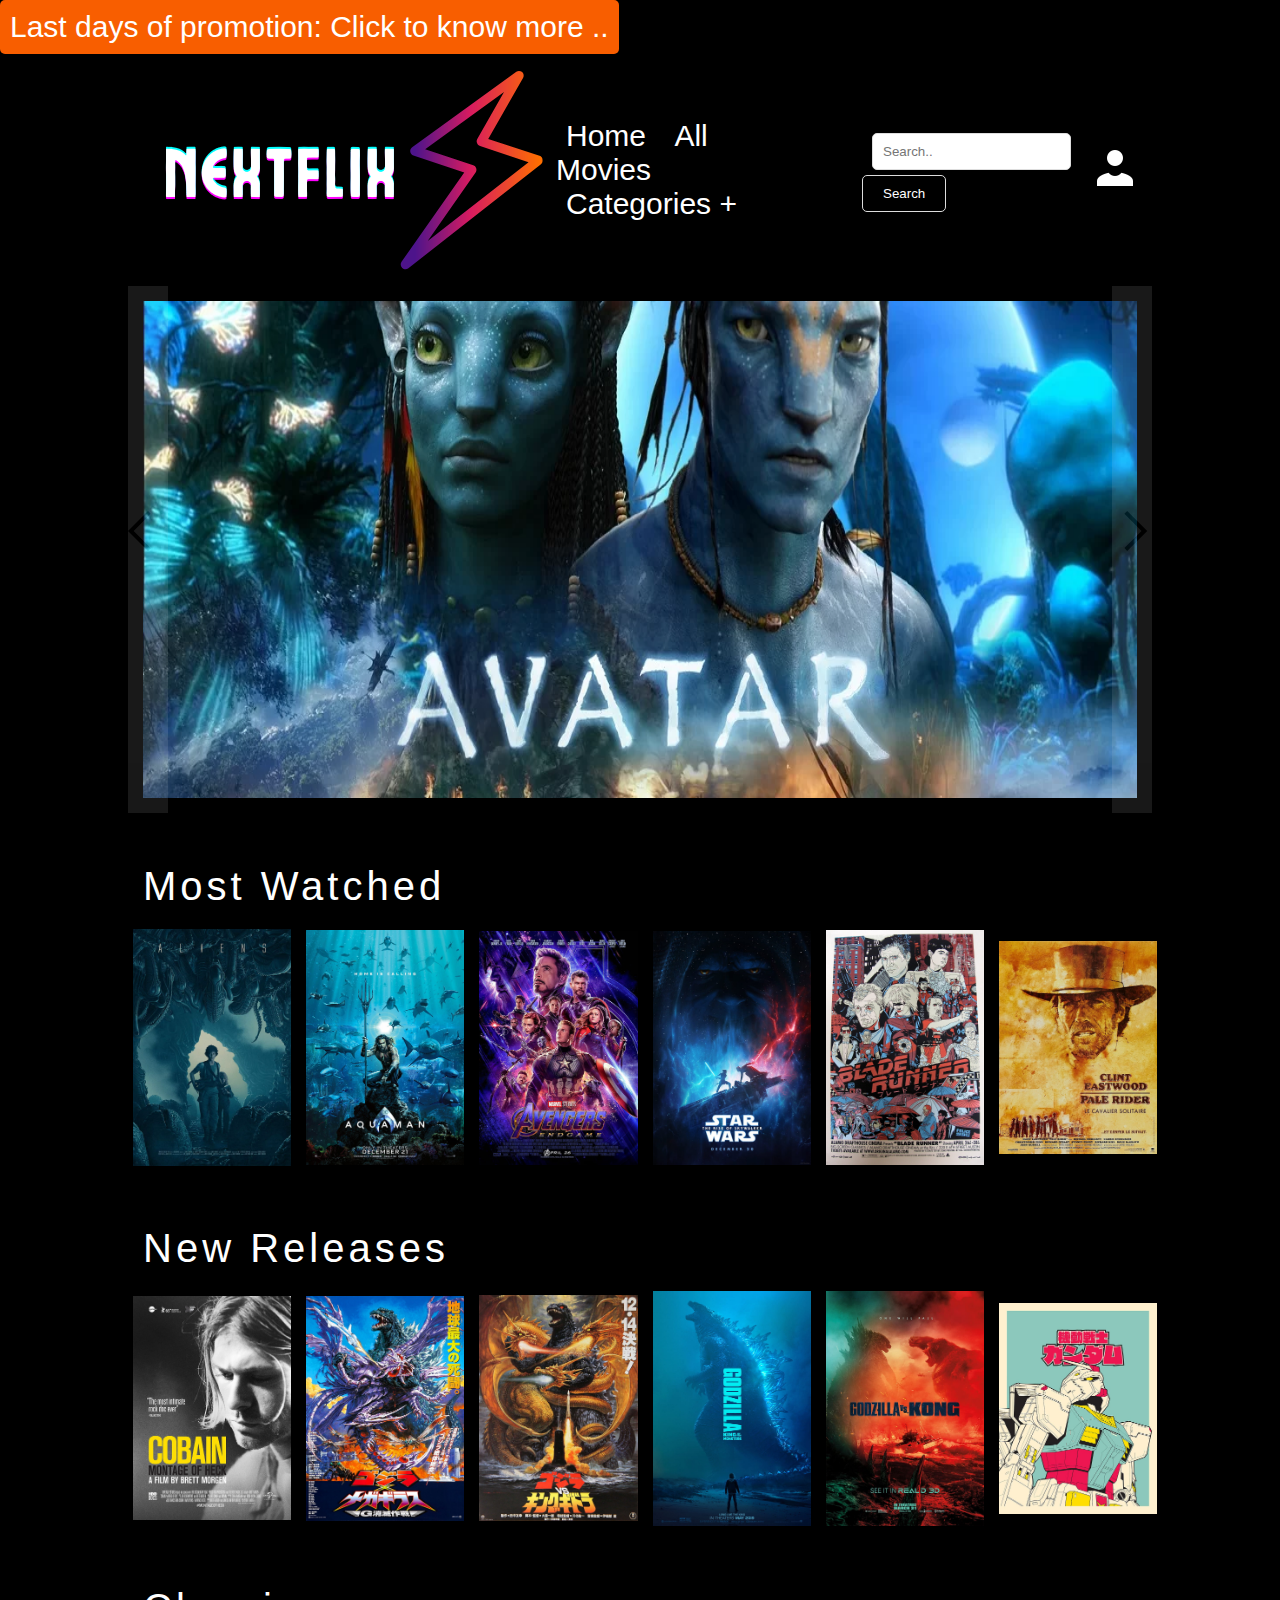
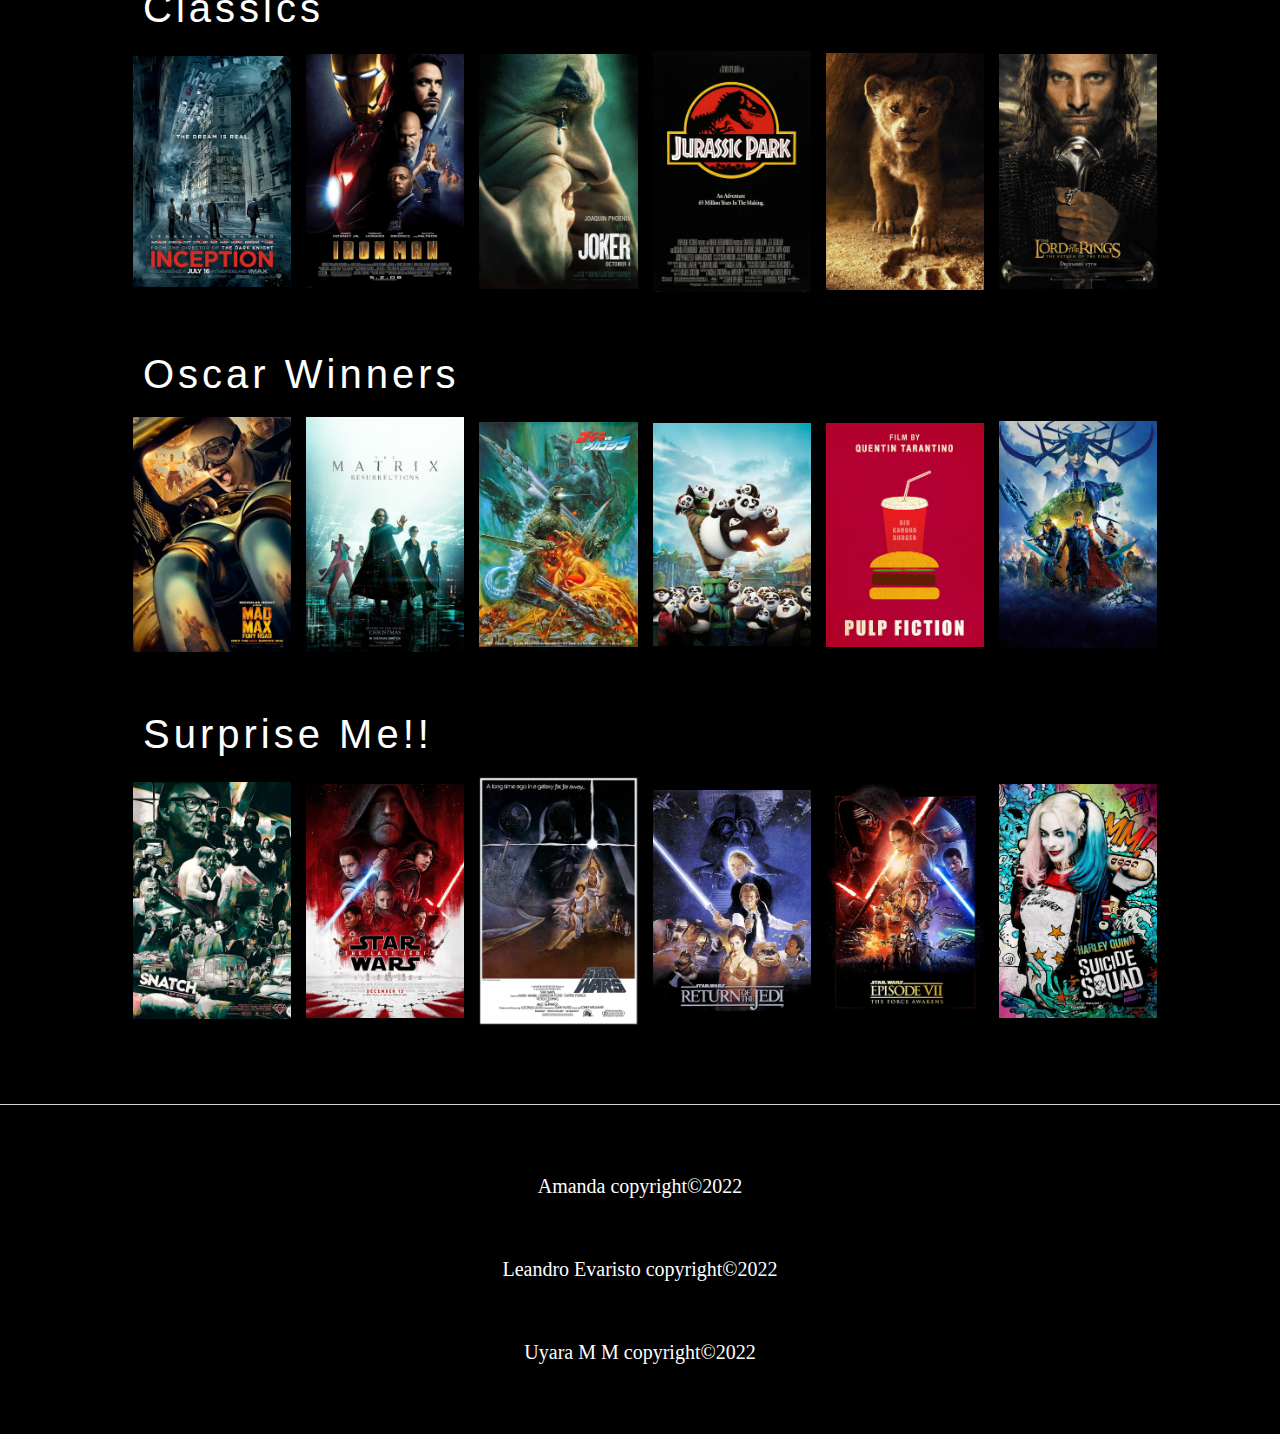
<file: index.html>
<!DOCTYPE html>
<html lang="en">
  <head>
    <meta charset="UTF-8" />
    <meta http-equiv="X-UA-Compatible" content="IE=edge" />
    <meta name="viewport" content="width=device-width, initial-scale=1.0" />
    <title>NextFlix</title>
    <link rel="stylesheet" href="./css/style.css" />
  </head>
  <body>
    <button class="btnOpenModal" onclick="openModal()">
      Last days of promotion: Click to know more ..
    </button>
    <div class="modal-container">
      <div class="modal">
        <h1>Last days to get 50%OFF</h1>
        <br />
        <hr />
        <span>
          <h2></h2>
        </span>
        <hr />
        <div class="countdown-container">
          <div class="countdown-el days">
            <p class="text" id="days">0</p>
            <span>Days</span>
          </div>
          <div class="countdown-el hours">
            <p class="text" id="hours">0</p>
            <span>Hours</span>
          </div>
          <div class="countdown-el min">
            <p class="text" id="minutes">0</p>
            <span>Minutes</span>
          </div>
          <div class="countdown-el seconds">
            <p class="text" id="seconds">0</p>
            <span>Seconds</span>
          </div>
        </div>
        <hr />
        <div class="btns">
          <button class="btnOK" onclick="closeModal()">OK</button>
          <button class="btnClose" onclick="closeModal()">Close</button>
        </div>
      </div>
    </div>
    <div class="container">
      <div class="header">
        <div class="title">
          <img id="logo" src="./img/logo1.png" alt="filme" />
          <nav class="main-nav">
            <ul>
              <li>
                <a href="#">Home</a>
              </li>
              <li>
                <a href="#">All Movies</a>
              </li>
              <li>
                <div class="dropdown">
                  <a href="#">Categories +</a>
                  <div class="dropdown-content">
                    <a href="#most-watched">Most Watched</a>
                    <a href="#new-releases">New Releases</a>
                    <a href="#classic">Classics</a>
                    <a href="#oscar-winners">Oscar Winners</a>
                    <a href="#surprise-me">Surprise-me!</a>
                  </div>
                </div>
              </li>
            </ul>
          </nav>

          <form class="search">
            <input type="text" placeholder="Search.." aria-label="Seach" />
            <button class="button-search" type="submit">Search</button>
          </form>
          <div class="user">
            <div class="dropdown">
              <a href="#">
                <img src="./img/user.png" href="#" alt="Profile" />
              </a>
              <div class="dropdown-content">
                <a href="./html/signup.html">Sign Up</a>
                <a href="./html/login.html">Login</a>
                <a href="#">Terms&Conditions</a>
              </div>
            </div>
          </div>
        </div>
      </div>
      <div class="content">
        <div class="carousel-container">
          <button class="arrow-left control" aria-label="Previous image">
            <img src="./img/arrowleft.svg" />
          </button>
          <button class="arrow-right control" aria-label="Previous image">
            <img src="./img/arrowright.svg" />
          </button>
          <div class="carousel-wrapper">
            <div class="gallery">
              <img
                src="./img/carousel/avatar.jpg"
                class="item current-item"
                width="100%"
              />
              <img
                src="./img/carousel/batman.jpg"
                class="item item"
                width="100%"
              />
              <img
                src="./img/carousel/johnwick.jpg"
                class="item item"
                width="100%"
              />
              <img
                src="./img/carousel/moonlight.jpg"
                class="item item"
                width="100%"
              />
              <img
                src="./img/carousel/prague.jpg"
                class="item item"
                width="100%"
              />
              <img
                src="./img/carousel/rogueone.jpg"
                class="item item"
                width="100%"
              />
              <img
                src="./img/carousel/sing.jpg"
                class="item item"
                width="100%"
              />
            </div>
          </div>
        </div>
      </div>

      <br /><br />
      <div class="title-category">
        <h2 id="most-watched">Most Watched</h2>
      </div>
      <div class="category">
        <div class="row">
          <div class="movie">
            <a
              href="https://www.youtube.com/embed/M-SdbKzJpC8?controls=0"
              target="_blank"
            >
              <img src="/img/movie-posters/aliens-poster.jpg" />
            </a>
          </div>
          <div class="movie">
            <a
              href="https://www.youtube.com/watch?v=6HhoWiv6QZ8"
              target="_blank"
            >
              <img src="/img/movie-posters/aquaman-poster.jpg" />
            </a>
          </div>
          <div class="movie">
            <a
              href="https://www.youtube.com/watch?v=4Uy9BP-7_mI"
              target="_blank"
            >
              <img src="/img/movie-posters/avengers-poster.jpg" />
            </a>
          </div>
          <div class="movie">
            <a
              href="https://www.youtube.com/watch?v=8Qn_spdM5Zg"
              target="_blank"
            >
              <img src="/img/movie-posters/badstarwars-poster.jpg" />
            </a>
          </div>
          <div class="movie">
            <a
              href="https://www.youtube.com/watch?v=gCcx85zbxz4"
              target="_blank"
            >
              <img src="/img/movie-posters/bladerunner-poster.jpg" />
            </a>
          </div>
          <div class="movie">
            <a
              href="https://www.youtube.com/watch?v=YVSjYFfNCp8"
              target="_blank"
            >
              <img src="/img/movie-posters/clint-poster.jpg" />
            </a>
          </div>
        </div>
      </div>
    </div>
    <br /><br />
    <div class="title-category">
      <h2 id="new-releases">New Releases</h2>
    </div>
    <div class="category">
      <div class="row">
        <div class="movie">
          <a href="https://www.youtube.com/watch?v=Rvk1XOJYYfw" target="_blank">
            <img src="/img/movie-posters/cobain-poster.jpg" />
          </a>
        </div>
        <div class="movie">
          <a href="https://www.youtube.com/watch?v=QFxN2oDKk0E" target="_blank">
            <img src="/img/movie-posters/godzilabebado-poster.jpg" />
          </a>
        </div>
        <div class="movie">
          <img src="/img/movie-posters/godzilajapanese-poster.jpg" />
        </div>
        <div class="movie">
          <img src="/img/movie-posters/godzilla-poster.jpg" />
        </div>
        <div class="movie">
          <img src="/img/movie-posters/godzillakong-poster.jpg" />
        </div>
        <div class="movie">
          <img src="/img/movie-posters/gundam-poster.jpg" />
        </div>
      </div>
    </div>
    <br /><br />
    <div class="title-category">
      <h2 id="classic">Classics</h2>
    </div>
    <div class="category">
      <div class="row">
        <div class="movie">
          <a href="https://www.youtube.com/watch?v=Qwe6qXFTdgc" target="_blank">
            <img src="/img/movie-posters/inception-poster.jpg" />
          </a>
        </div>
        <div class="movie">
          <a href="https://www.youtube.com/watch?v=8ugaeA-nMTc" target="_blank">
            <img src="/img/movie-posters/ironman-poster.jpg" />
          </a>
        </div>
        <div class="movie">
          <img src="/img/movie-posters/Joker-poster.jpg" />
        </div>
        <div class="movie">
          <img src="/img/movie-posters/jurassic-poster.jpg" />
        </div>
        <div class="movie">
          <img src="/img/movie-posters/lionking-poster.jpg" />
        </div>
        <div class="movie">
          <img src="/img/movie-posters/lotr-poster.jpg" />
        </div>
      </div>
    </div>

    <br /><br />
    <div class="title-category">
      <h2 id="oscar-winners">Oscar Winners</h2>
    </div>
    <div class="category">
      <div class="row">
        <div class="movie">
          <a href="https://www.youtube.com/watch?v=YWNWi-ZWL3c" target="_blank">
            <img src="/img/movie-posters/madmax-poster.jpg" />
          </a>
        </div>
        <div class="movie">
          <a href="https://www.youtube.com/watch?v=nNpvWBuTfrc" target="_blank">
            <img src="/img/movie-posters/matrix-poster.jpg" />
          </a>
        </div>
        <div class="movie">
          <img src="/img/movie-posters/manonaosei-poster.jpg" />
        </div>
        <div class="movie">
          <img src="/img/movie-posters/panda-poster.jpg" />
        </div>
        <div class="movie">
          <img src="/img/movie-posters/pulp-poster.jpg" />
        </div>
        <div class="movie">
          <img src="/img/movie-posters/ragnarok-poster.jpg" />
        </div>
      </div>
    </div>

    <br /><br />
    <div class="title-category">
      <h2 id="surprise-me">Surprise Me!!</h2>
    </div>
    <div class="category">
      <div class="row">
        <div class="movie">
          <a href="https://www.youtube.com/watch?v=EEsIBYt6tpU" target="_blank">
            <img src="/img/movie-posters/snatch-poster.jpg" />
          </a>
        </div>
        <div class="movie">
          <a href="https://www.youtube.com/watch?v=8Qn_spdM5Zg" target="_blank">
            <img src="/img/movie-posters/starwars-poster.jpg" />
          </a>
        </div>
        <div class="movie">
          <img src="/img/movie-posters/starwarsIV-poster.jpg" />
        </div>
        <div class="movie">
          <img src="/img/movie-posters/starwarsreturn-poster.jpg" />
        </div>
        <div class="movie">
          <img src="/img/movie-posters/starwarsVII-poster.jpg" />
        </div>
        <div class="movie">
          <img src="/img/movie-posters/Suicidesquad-poster.jpg" />
        </div>
      </div>
    </div>

    <div class="hr">
      <hr />
      <div class="footer">
        <footer id="main-footer">
          <span>Amanda copyright&copy;2022</span>
          <span>Leandro Evaristo copyright&copy;2022</span>
          <span>Uyara M M copyright&copy;2022</span>
        </footer>
      </div>
    </div>
    <script type="text/javascript" src="./js/index.js"></script>
  </body>
</html>
</file>
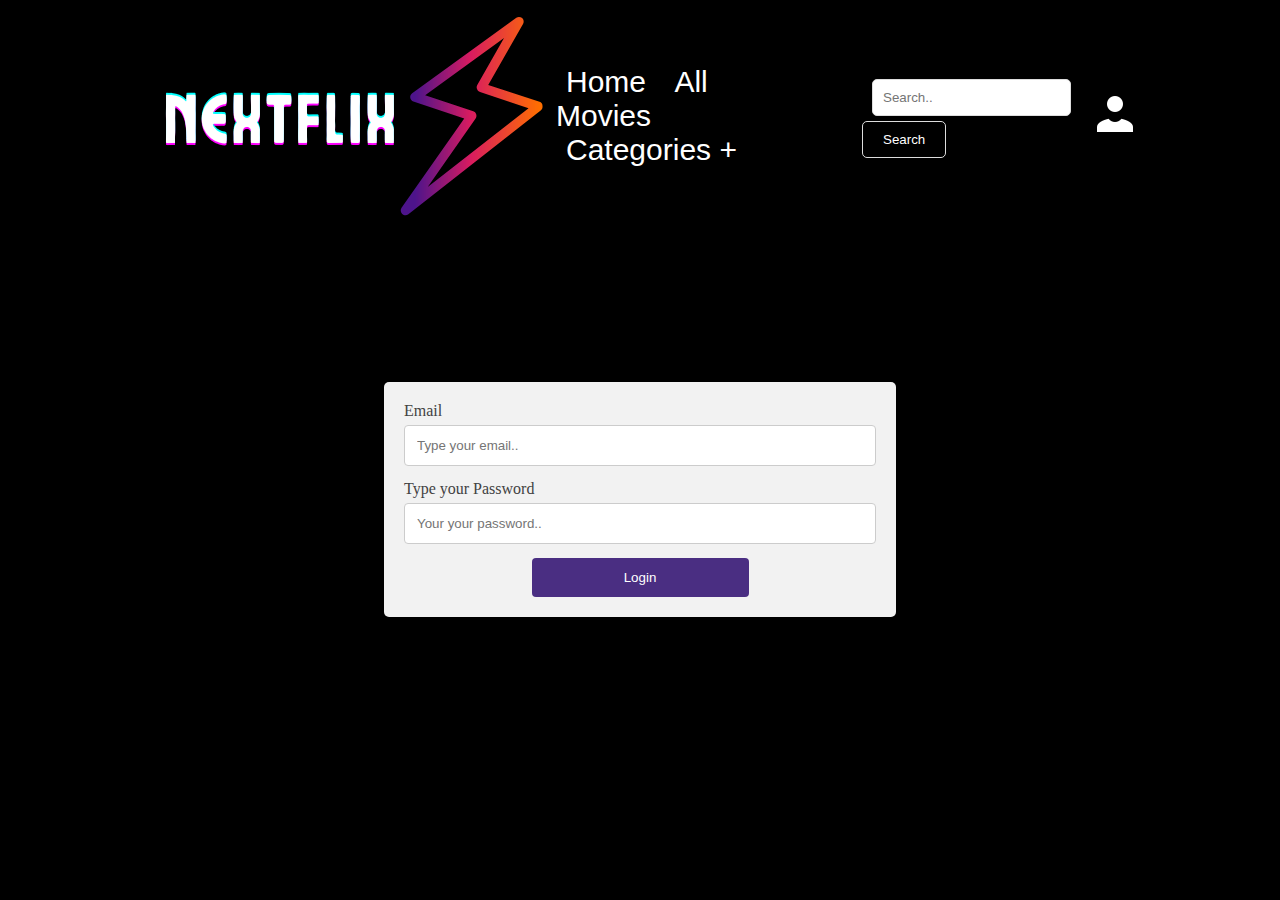
<file: html/login.html>
<!DOCTYPE html>
<html lang="en">
  <head>
    <meta charset="UTF-8" />
    <meta http-equiv="X-UA-Compatible" content="IE=edge" />
    <meta name="viewport" content="width=device-width, initial-scale=1.0" />
    <title>Login</title>
    <link rel="stylesheet" href="../css/style.css" />
  </head>
  <body>
    <div class="container">
      <div class="header">
        <div class="title">
          <img id="logo" src="../img/logo1.png" alt="filme" />
          <nav class="main-nav">
            <ul>
              <li>
                <a href="../index.html">Home</a>
              </li>
              <li>
                <a href="../index.html">All Movies</a>
              </li>
              <li>
                <div class="dropdown">
                  <a href="#">Categories +</a>
                  <div class="dropdown-content">
                    <a href="../index.html#most-watched">Most Watched</a>
                    <a href="../index.html#new-releases">New Releases</a>
                    <a href="../index.html#classic">Classics</a>
                    <a href="../index.html#oscar-winners">Oscar Winners</a>
                    <a href="../index.html#surprise-me">Surprise-me!</a>
                  </div>
                </div>
              </li>
            </ul>
          </nav>
          <form class="search">
            <input type="text" placeholder="Search.." aria-label="Seach" />
            <button class="button-search" type="submit">Search</button>
          </form>
          <div class="user">
            <div class="dropdown">
              <a href="#">
                <img src="../img/user.png" href="#" alt="Profile" />
              </a>
              <div class="dropdown-content">
                <a href="#">Profile</a>
                <a href="#">Settings</a>
                <a href="#">Logout</a>
              </div>
            </div>
          </div>
        </div>
      </div>
    </div>
    <div class="wrapper-singin">
      <div class="content-signin">
        <div class="sign-in">
          <form action="/action_page.php">
            <label for="fname">Email</label>
            <input
              type="text"
              id="fname"
              name="email"
              placeholder="Type your email.."
            />
            <label for="password">Type your Password</label>
            <input
              type="password"
              id="lname"
              name="password"
              placeholder="Your your password.."
            />
            <a href="../index.html"><input type="url" value="Login" /> </a>
          </form>
        </div>
      </div>
    </div>
    <footer></footer>
  </body>
</html>
</file>
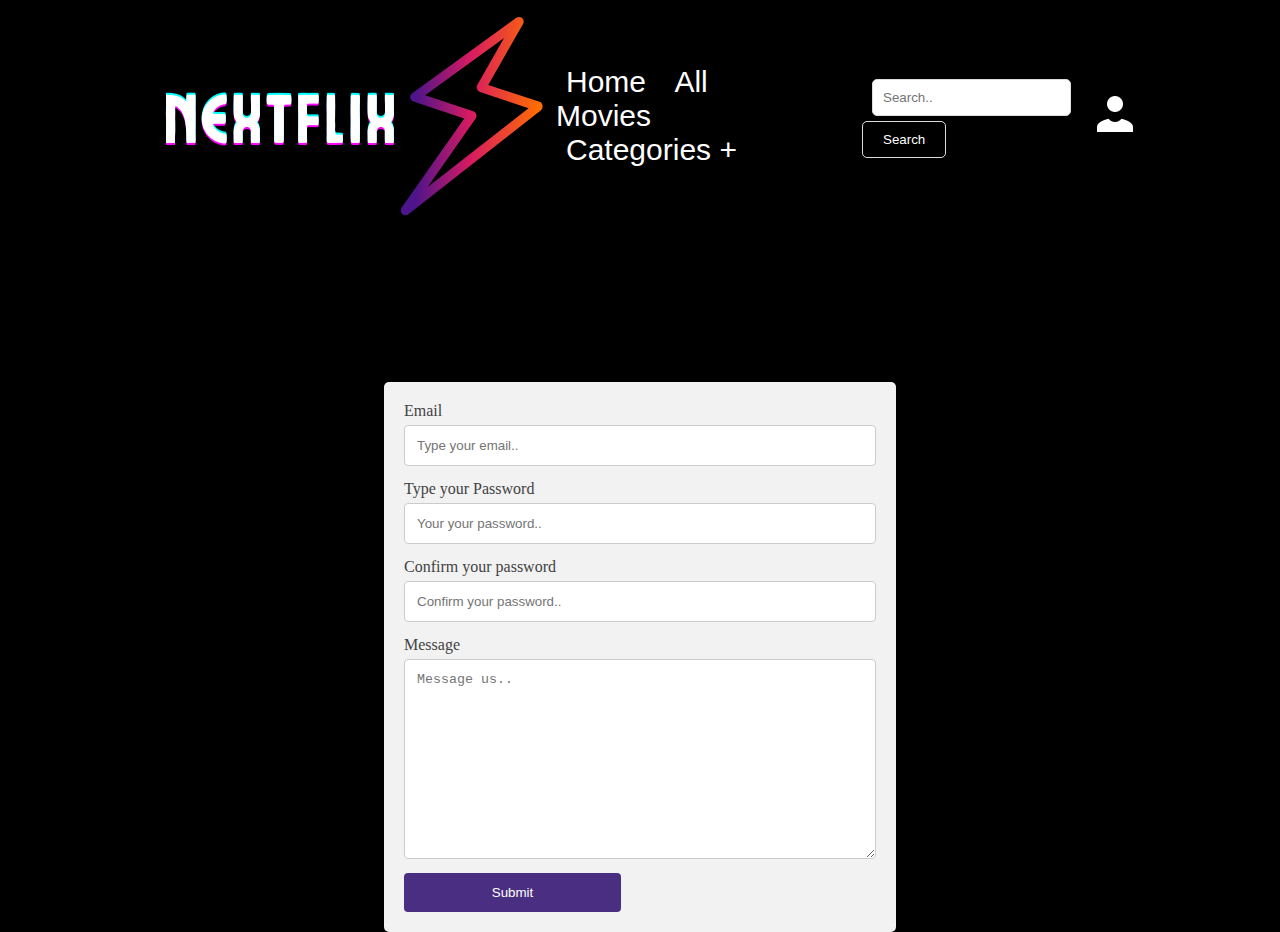
<file: html/signup.html>
<!DOCTYPE html>
<html lang="en">
  <head>
    <meta charset="UTF-8" />
    <meta http-equiv="X-UA-Compatible" content="IE=edge" />
    <meta name="viewport" content="width=device-width, initial-scale=1.0" />
    <title>Sign Up</title>
    <link rel="stylesheet" href="../css/style.css" />
  </head>
  <body>
    <div class="container">
      <div class="header">
        <div class="title">
          <img id="logo" src="../img/logo1.png" alt="filme" />
          <nav class="main-nav">
            <ul>
              <li>
                <a href="../index.html">Home</a>
              </li>
              <li>
                <a href="../index.html">All Movies</a>
              </li>
              <li>
                <div class="dropdown">
                  <a href="#">Categories +</a>
                  <div class="dropdown-content">
                    <a href="../index.html#most-watched">Most Watched</a>
                    <a href="../index.html#new-releases">New Releases</a>
                    <a href="../index.html#classic">Classics</a>
                    <a href="../index.html#oscar-winners">Oscar Winners</a>
                    <a href="../index.html#surprise-me">Surprise-me!</a>
                  </div>
                </div>
              </li>
            </ul>
          </nav>
          <form class="search">
            <input type="text" placeholder="Search.." aria-label="Seach" />
            <button class="button-search" type="submit">Search</button>
          </form>
          <div class="user">
            <div class="dropdown">
              <a href="#">
                <img src="../img/user.png" href="#" alt="Profile" />
              </a>
              <div class="dropdown-content">
                <a href="#">Login</a>
                <a href="#">Terms&Conditions</a>
              </div>
            </div>
          </div>
        </div>
      </div>
    </div>
    <div class="wrapper-singin">
      <div class="content-signin">
        <div class="sign-in">
          <form action="/action_page.php">
            <label for="fname">Email</label>
            <input
              type="text"
              id="fname"
              name="email"
              placeholder="Type your email.."
            />
            <label for="password">Type your Password</label>
            <input
              type="password"
              id="lname"
              name="password"
              placeholder="Your your password.."
            />
            <label for="password">Confirm your password</label>
            <input
              type="password"
              id="lname"
              name="password"
              placeholder="Confirm your password.."
            />
            <label for="subject">Message</label>
            <textarea
              id="subject"
              name="subject"
              placeholder="Message us.."
              style="height: 200px"
            ></textarea>
            <input onclick="openAlert()" type="url" value="Submit" />
          </form>
        </div>
      </div>
    </div>
    <script type="text/javascript" src="../js/index.js"></script>
  </body>
</html>
</file>
<file: css/style.css>
* {
  margin: 0;
  padding: 0;
  box-sizing: border-box;
}

body {
  background-color: black;
  color: black;
}

.container {
  width: 100%;
  display: block;
  margin: auto;
  background-color: black;
}

.header {
  margin: auto;
  width: 80%;
  border: 3px solid;
  padding: 10px;
  justify-content: center;
  flex-direction: row;
  align-items: center;
}

.title {
  width: 100%;
  display: flex;
  margin: 0 auto;
  justify-content: center;
  flex-direction: row;
  align-items: center;
}

.main-nav ul {
  list-style-type: none;
  margin: 10px;
  padding: 0;
}

.main-nav li {
  display: inline;
  width: 100%;
  padding: 10px;
  font-size: 30px;
  font-family: -apple-system, BlinkMacSystemFont, "Segoe UI", Roboto, Oxygen, Ubuntu, Cantarell, "Open Sans", "Helvetica Neue", sans-serif;
}

.main-nav li a {
  text-decoration: none;
  color: white;
}

.main-nav li a:hover {
  color: #f85e00;
}

#logo {
  display: block;
  margin-left: 20px;
  max-width: 50%;
}

form {
  display: flex;
  flex-flow: row wrap;
  align-items: center;
  margin-left: 100px;
}

.search input {
  vertical-align: middle;
  margin: 5px 10px 5px 10px;
  padding: 10px;
  background-color: #fff;
  border: 1px solid #ddd;
  border-radius: 5px;
}

.button-search {
  padding: 10px 20px;
  background-color: black;
  border: 1px solid #ddd;
  color: white;
  cursor: pointer;
  border-radius: 5px;
}

.button-search:hover {
  background-color: #f85e00;
}

.user {
  display: flex;
  align-items: right;
  margin-left: 10px;
  cursor: pointer;
}

.carousel-container {
  position: relative;
  padding: 15px;
  max-width: 80%;
  margin: 0 auto;
}

.carousel-wrapper {
  overflow: auto;
}

.gallery {
  display: flex;
  flex-flow: row nowrap;
  gap: 15px;
}

.arrow-left,
.arrow-right {
  position: absolute;
  top: 0;
  left: 0;
  right: auto;
  bottom: 0;
  font-size: 15px;
  line-height: 250px;
  width: 40px;
  text-align: center;
  color: black;
  cursor: pointer;
  border: none;
  background-color: linear-gradient(to left, transparent 0%, #f85e00 200%);
  opacity: 0.1;
  transition: all 600ms ease-in-out;
}

.arrow-right {
  left: auto;
  right: 0;
  background-color: linear-gradient(to right, transparent 0%, #f85e00 200%);
}

.arrow-left:hover,
.arrow-right:hover {
  opacity: 1;
}

.item {
  flex-shrink: 0;
  transition: all 600ms ease-in-out;
}

/* Hide scrollbar for Chrome, Safari and Opera */
.example::-webkit-scrollbar {
  display: none;
}

/* Hide scrollbar for IE, Edge and Firefox */
.example {
  -ms-overflow-style: none; /* IE and Edge */
  scrollbar-width: none; /* Firefox */
}

.title-category {
  margin: auto;
  position: relative;
  padding: 15px;
  width: 80%;
}

.category {
  display: flex;
  justify-content: center;
  flex-direction: row;
  align-items: center;
}

.title-category h2 {
  font-size: 40px;
  color: #fff;
  font-family: -apple-system, BlinkMacSystemFont, "Segoe UI", Roboto, Oxygen, Ubuntu, Cantarell, "Open Sans", "Helvetica Neue", sans-serif;
  font-weight: 500;
  letter-spacing: 4px;
}

.title-category h2:hover {
  color: #4a2e82;
  cursor: pointer;
}

.row {
  display: flex;
  flex-flow: row nowrap;
  gap: 15px;
  width: 80%;
  justify-content: center;
  flex-direction: row;
  align-items: center;
}

.movie {
  width: 30%;
}

.movie img {
  margin: 5px;
  width: 100%;
  height: auto;
  flex-shrink: 0;
}

hr {
  border: 0px;
  border-top: 1px solid lightgray;
}

.btnOpenModal {
  font-size: 30px;
  padding: 10px;
  border: none;
  border-radius: 5px;
  background-color: #f85e00;
  color: white;
  cursor: pointer;
}

.btnOpenModal:hover {
  background-color: #4a2e82;
}

.modal h1,
h2 {
  font-size: 30px;
  font-family: -apple-system, BlinkMacSystemFont, "Segoe UI", Roboto, Oxygen, Ubuntu, Cantarell, "Open Sans", "Helvetica Neue", sans-serif;
  color: #4a2e82;
}

.modal-container {
  width: 100vw;
  position: fixed;
  top: 30px;
  display: none;
  z-index: 999;
  justify-content: center;
}

.modal {
  display: flex;
  flex-direction: column;
  padding: 30px;
  background-color: white;
  border-radius: 10px;
  width: 50%;
  font-family: -apple-system, BlinkMacSystemFont, "Segoe UI", Roboto, Oxygen, Ubuntu, Cantarell, "Open Sans", "Helvetica Neue", sans-serif;
}

.active {
  display: flex;
}

.active .modal {
  -webkit-animation: modal 0.4s;
          animation: modal 0.4s;
}

@-webkit-keyframes modal {
  from {
    opacity: 0;
    transform: translate3d(0, -60px, 0);
  }
  to {
    opacity: 1;
    transform: translate3d(0, 0, 0);
  }
}

@keyframes modal {
  from {
    opacity: 0;
    transform: translate3d(0, -60px, 0);
  }
  to {
    opacity: 1;
    transform: translate3d(0, 0, 0);
  }
}
span {
  margin: 10px auto;
}

.btns {
  display: flex;
  justify-content: space-between;
  margin-top: 10px;
}

.btns button {
  font-size: medium;
  padding: 10px;
  border: none;
  border-radius: 5px;
  color: white;
  cursor: pointer;
  font-family: -apple-system, BlinkMacSystemFont, "Segoe UI", Roboto, Oxygen, Ubuntu, Cantarell, "Open Sans", "Helvetica Neue", sans-serif;
}

.btnOK {
  background-color: #f85e00 !important;
}

.btnClose {
  background-color: #4a2e82 !important;
}

@media (max-width: 500px) {
  .modal {
    padding: 10px;
    width: 80%;
  }
  span,
.btns button {
    font-size: smaller;
  }
}
.dropdown {
  position: relative;
  display: inline-block;
}

.dropdown-content {
  display: none;
  position: absolute;
  right: 0px;
  background-color: black;
  min-width: 160px;
  box-shadow: 0px 8px 16px 0px rgba(0, 0, 0, 0.2);
  z-index: 1;
  float: left;
}

.dropdown-content a {
  padding: 12px 16px;
  text-decoration: none;
  display: block;
}

.dropdown:hover .dropdown-content {
  color: black;
  background-color: rgb(31, 31, 31);
  display: block;
}

.dropdown-content a {
  color: white;
  font-size: 25px;
}

.dropdown-content a:hover {
  color: #f85e00;
}

.dropdown-content a:hover {
  background-color: #4a2e82;
}

.countdown-container {
  display: flex;
  flex-wrap: wrap;
  justify-content: center;
  margin: 0 auto;
  margin-top: 40px;
  margin-bottom: 40px;
  font-family: -apple-system, BlinkMacSystemFont, "Segoe UI", Roboto, Oxygen, Ubuntu, Cantarell, "Open Sans", "Helvetica Neue", sans-serif;
}

.text {
  font-weight: bold;
  line-height: 1;
  margin: 1rem 2rem;
  color: #f85e00;
}

.countdown-el {
  text-align: center;
}

.countdown-el p {
  font-size: 30px;
}

.countdown-el span {
  font-size: 20px;
  color: #4a2e82;
}

.hr {
  margin-top: 70px;
}

.footer {
  margin-top: 50px;
  margin-bottom: 50px;
}

#main-footer span {
  margin-top: 20px;
  color: #fff;
  font-size: 20px;
  padding: 20px;
  display: block;
  text-align: center;
}

.wrapper-singin {
  width: 100%;
  display: block;
  margin: auto;
}

.content-signin {
  color: #ddd;
  display: flex;
  justify-content: center;
  margin: auto;
  margin-top: 150px;
  width: 40%;
}

.sign-in form {
  margin-left: 0;
}

.sign-in input[type=password],
.sign-in input[type=text],
select,
textarea {
  width: 100%;
  padding: 12px;
  border: 1px solid #ccc;
  border-radius: 4px;
  box-sizing: border-box;
  margin-top: 5px;
  margin-bottom: 14px;
  resize: vertical;
}

input[type=url] {
  background-color: #4a2e82;
  color: white;
  padding: 12px 20px;
  border: none;
  border-radius: 4px;
  cursor: pointer;
  text-align: center;
}

input[type=url]:hover {
  background-color: #f85e00;
}

.sign-in {
  border-radius: 5px;
  background-color: #f2f2f2;
  padding: 20px;
  color: #424242;
}

.sign-in a {
  margin: auto;
}/*# sourceMappingURL=style.css.map */
</file>
